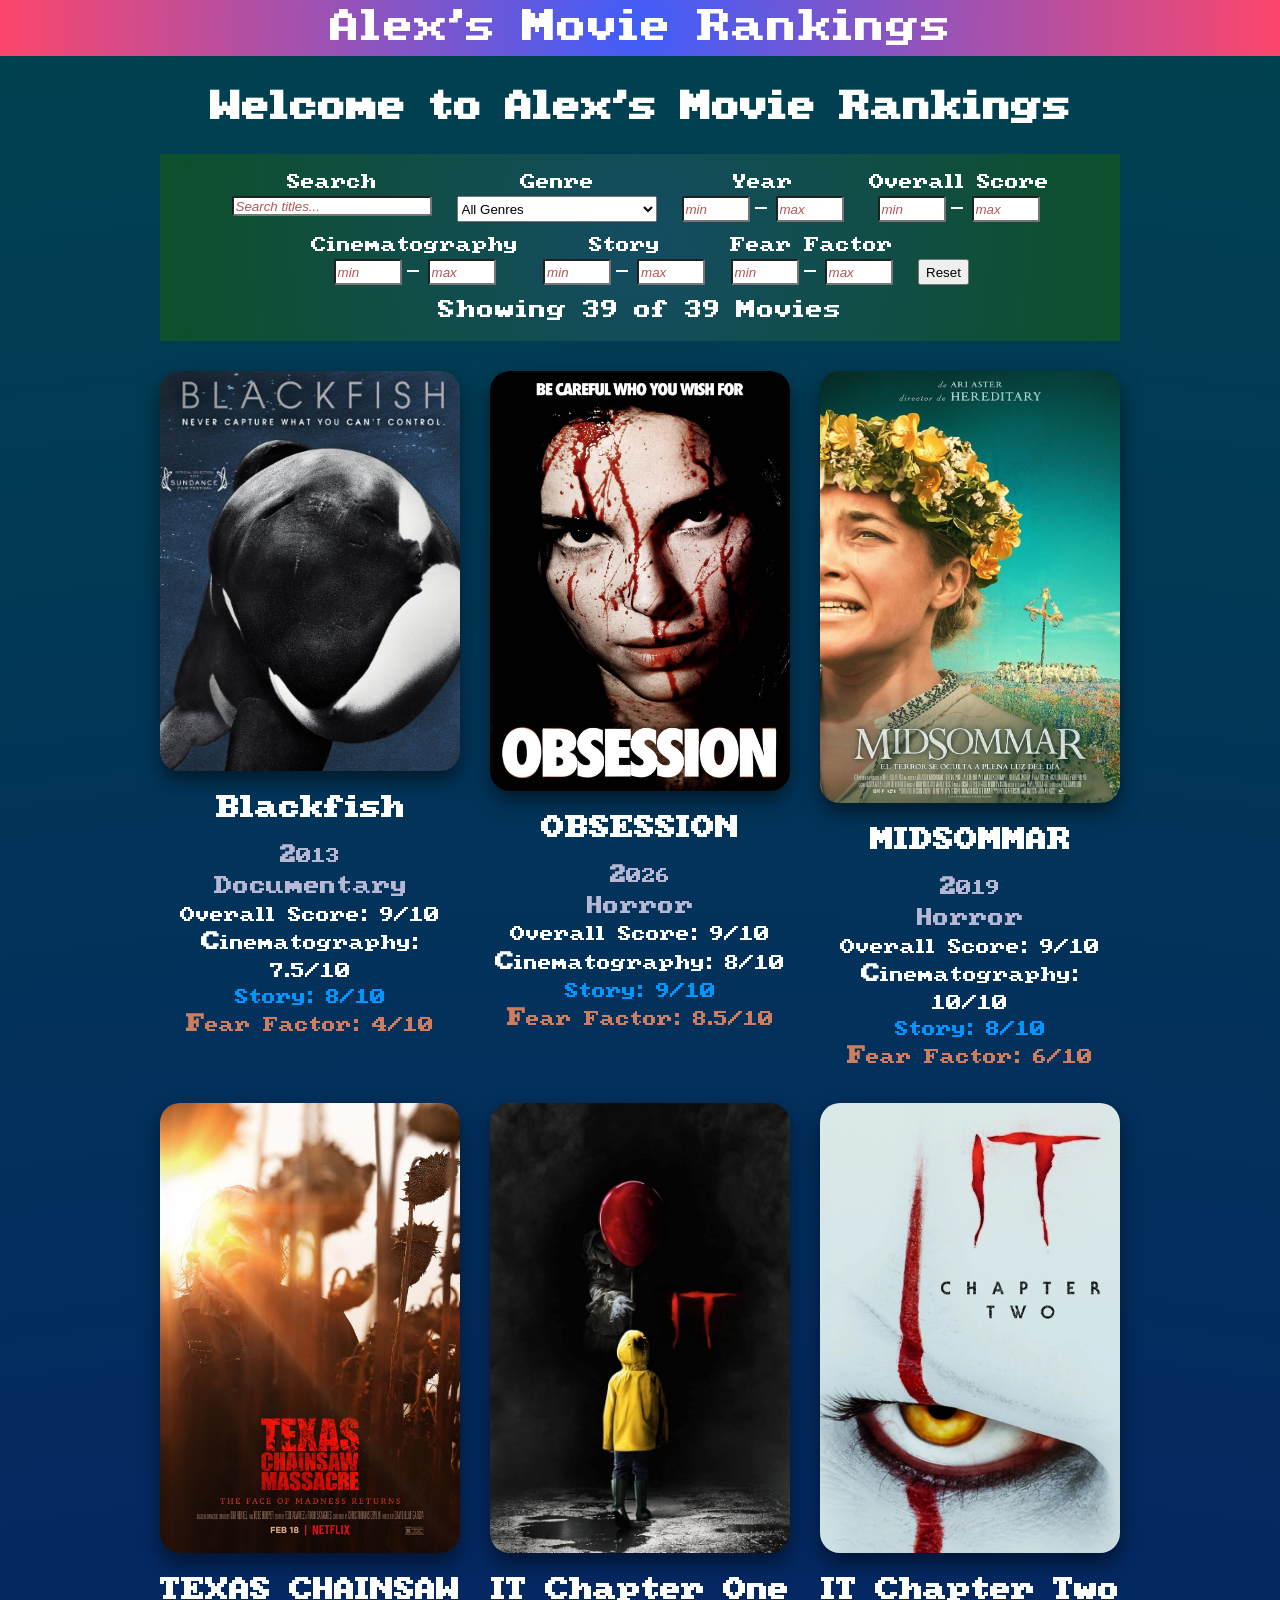
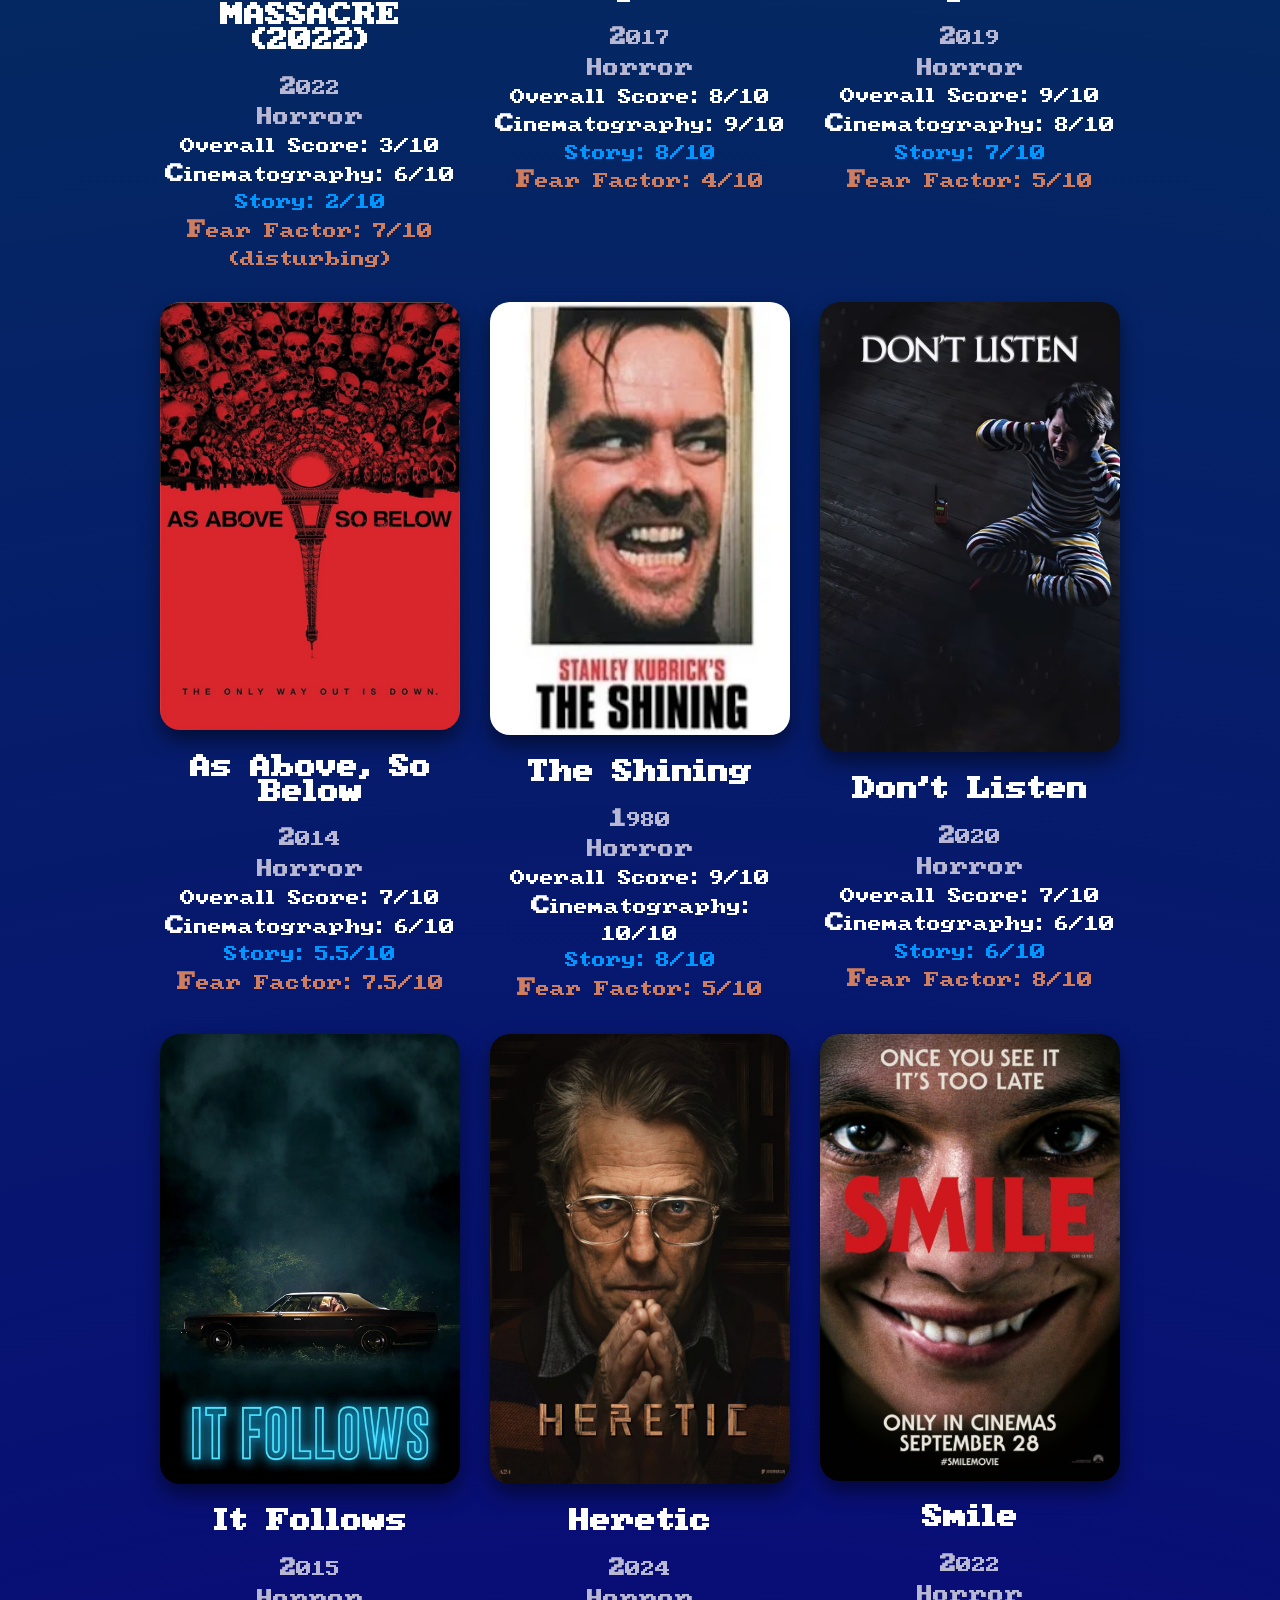
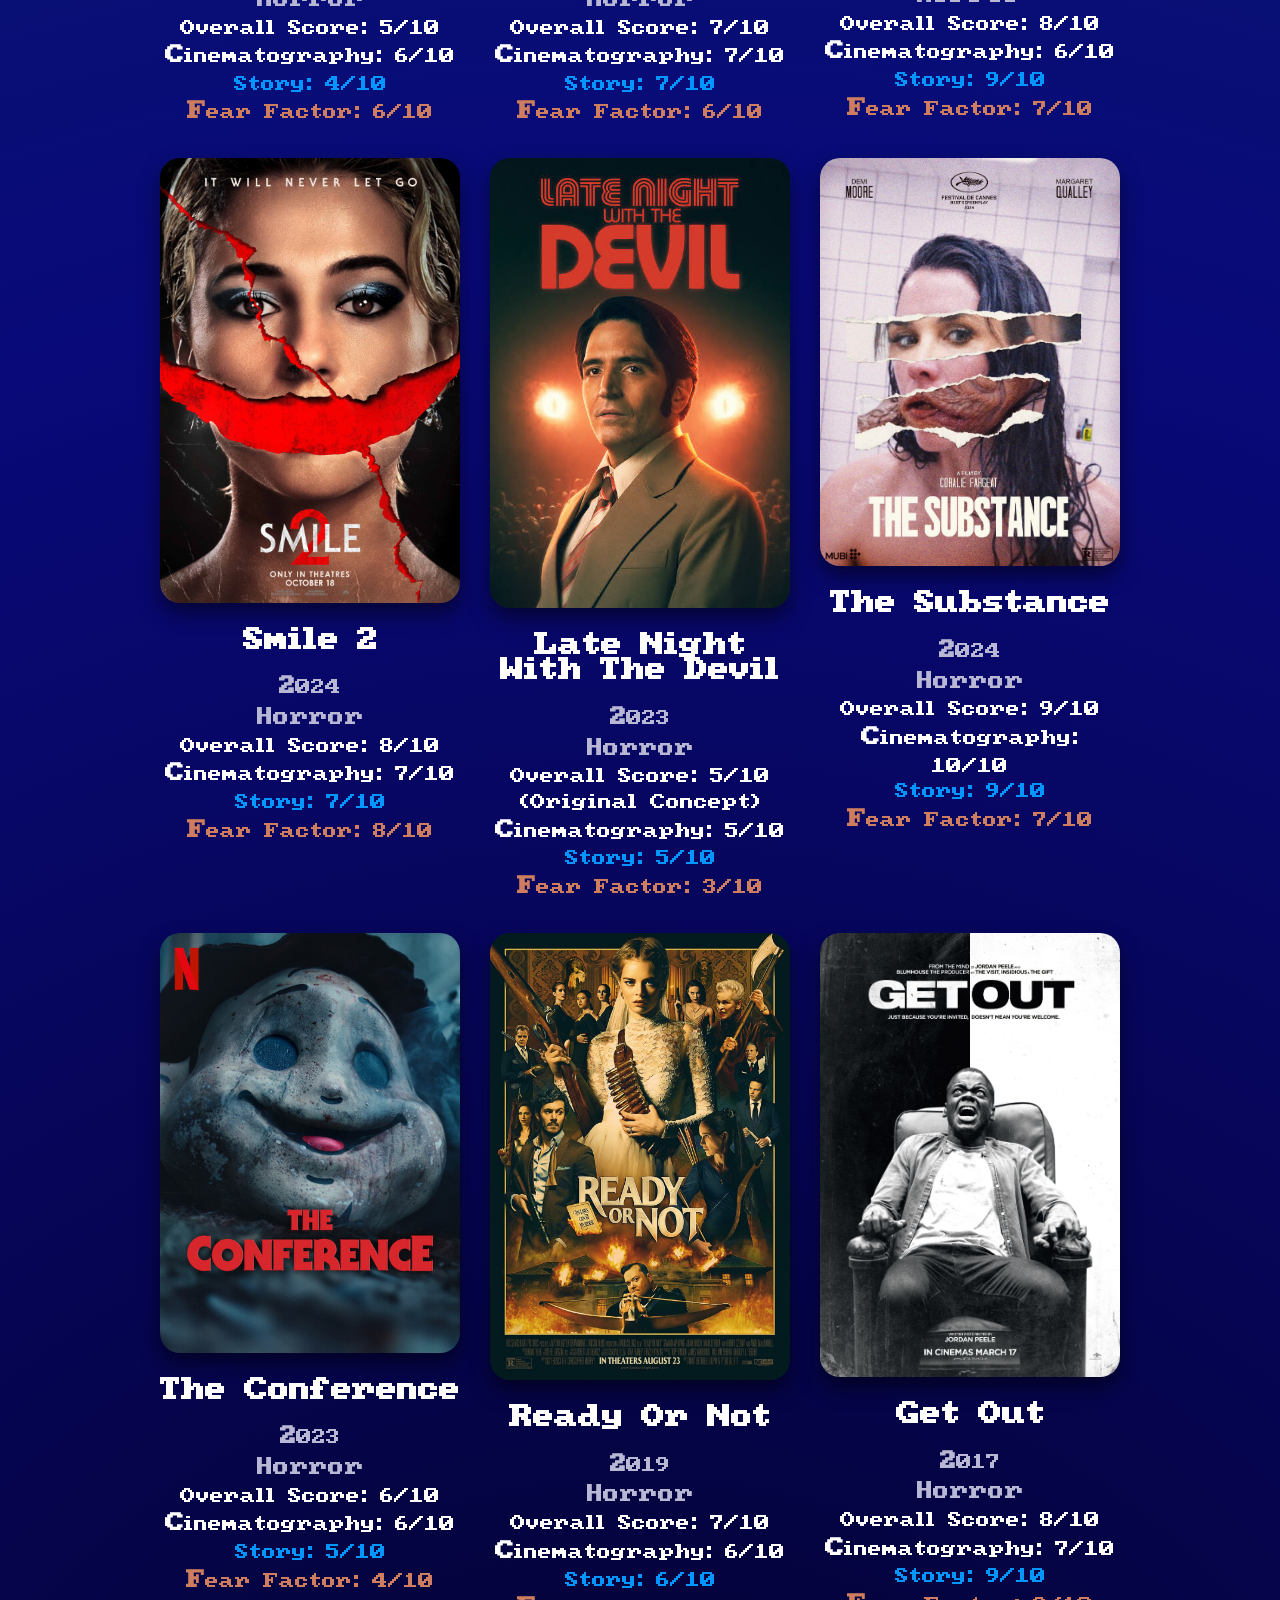
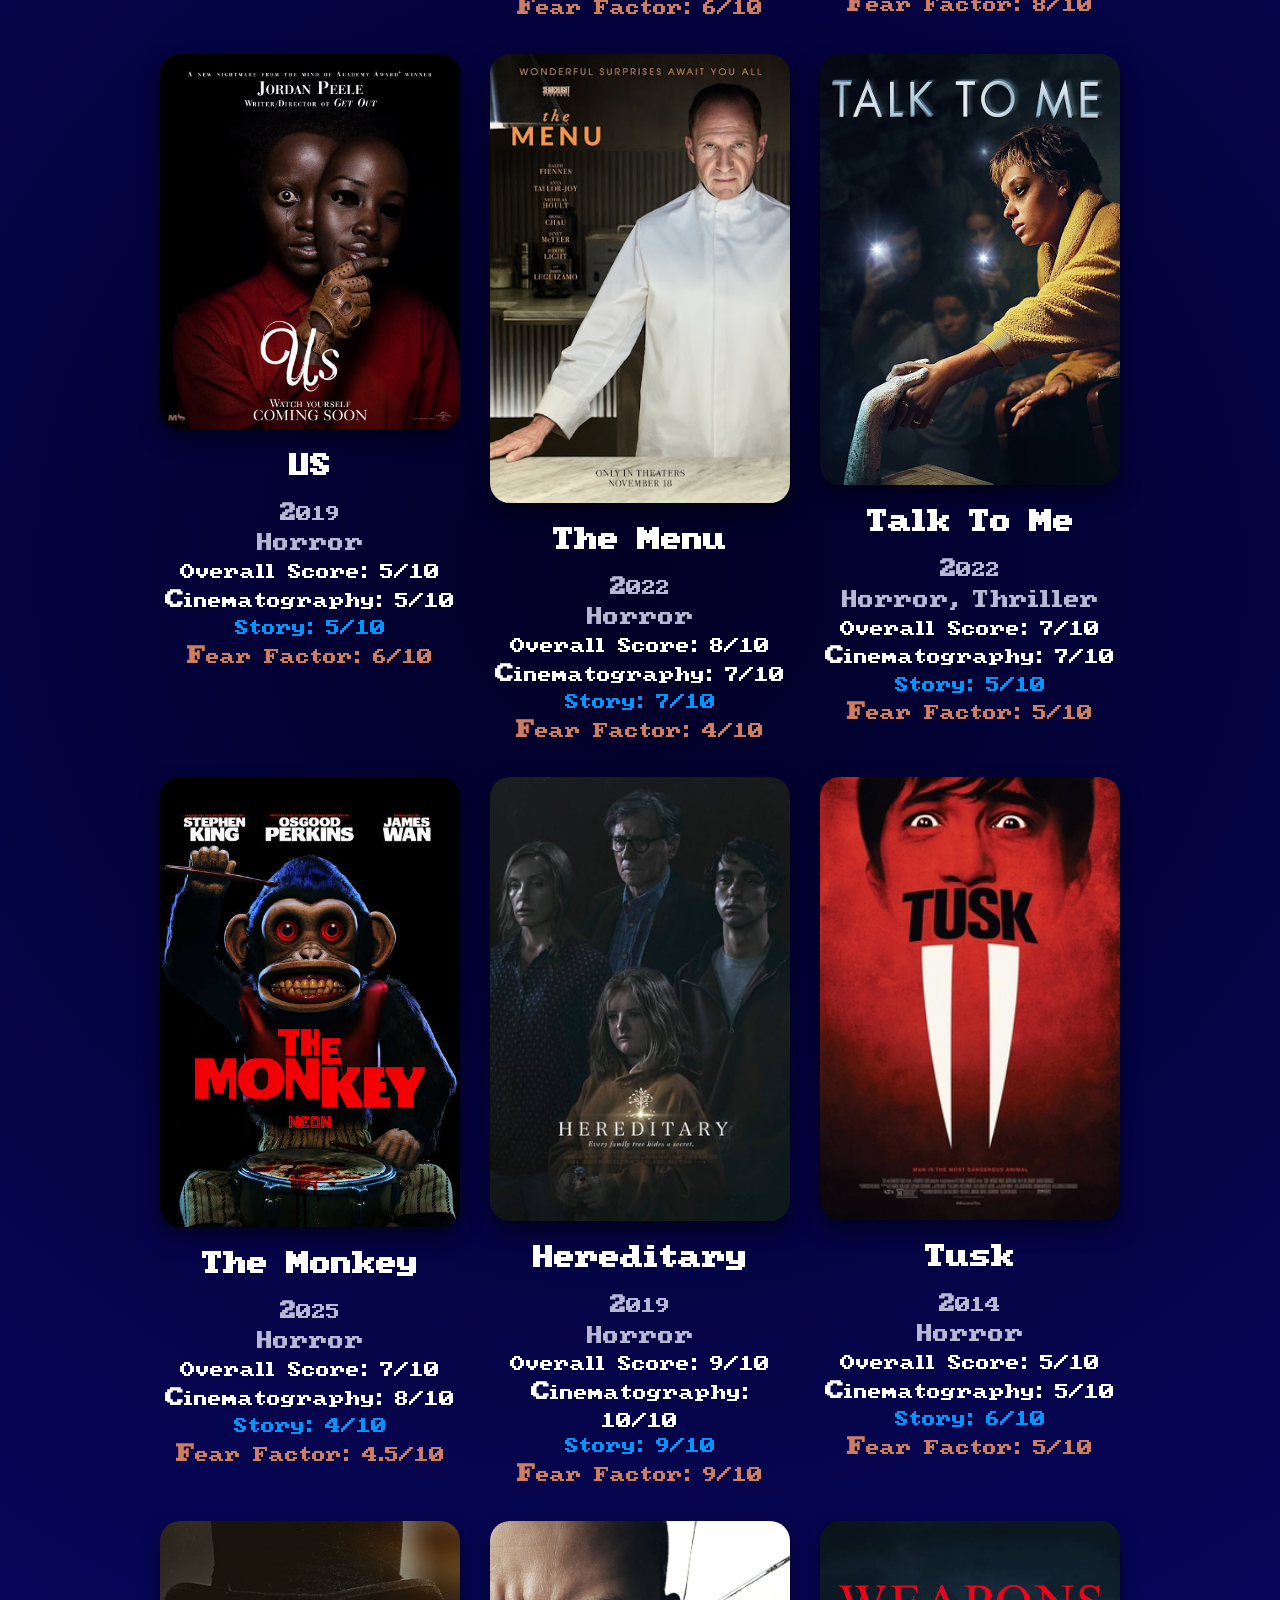
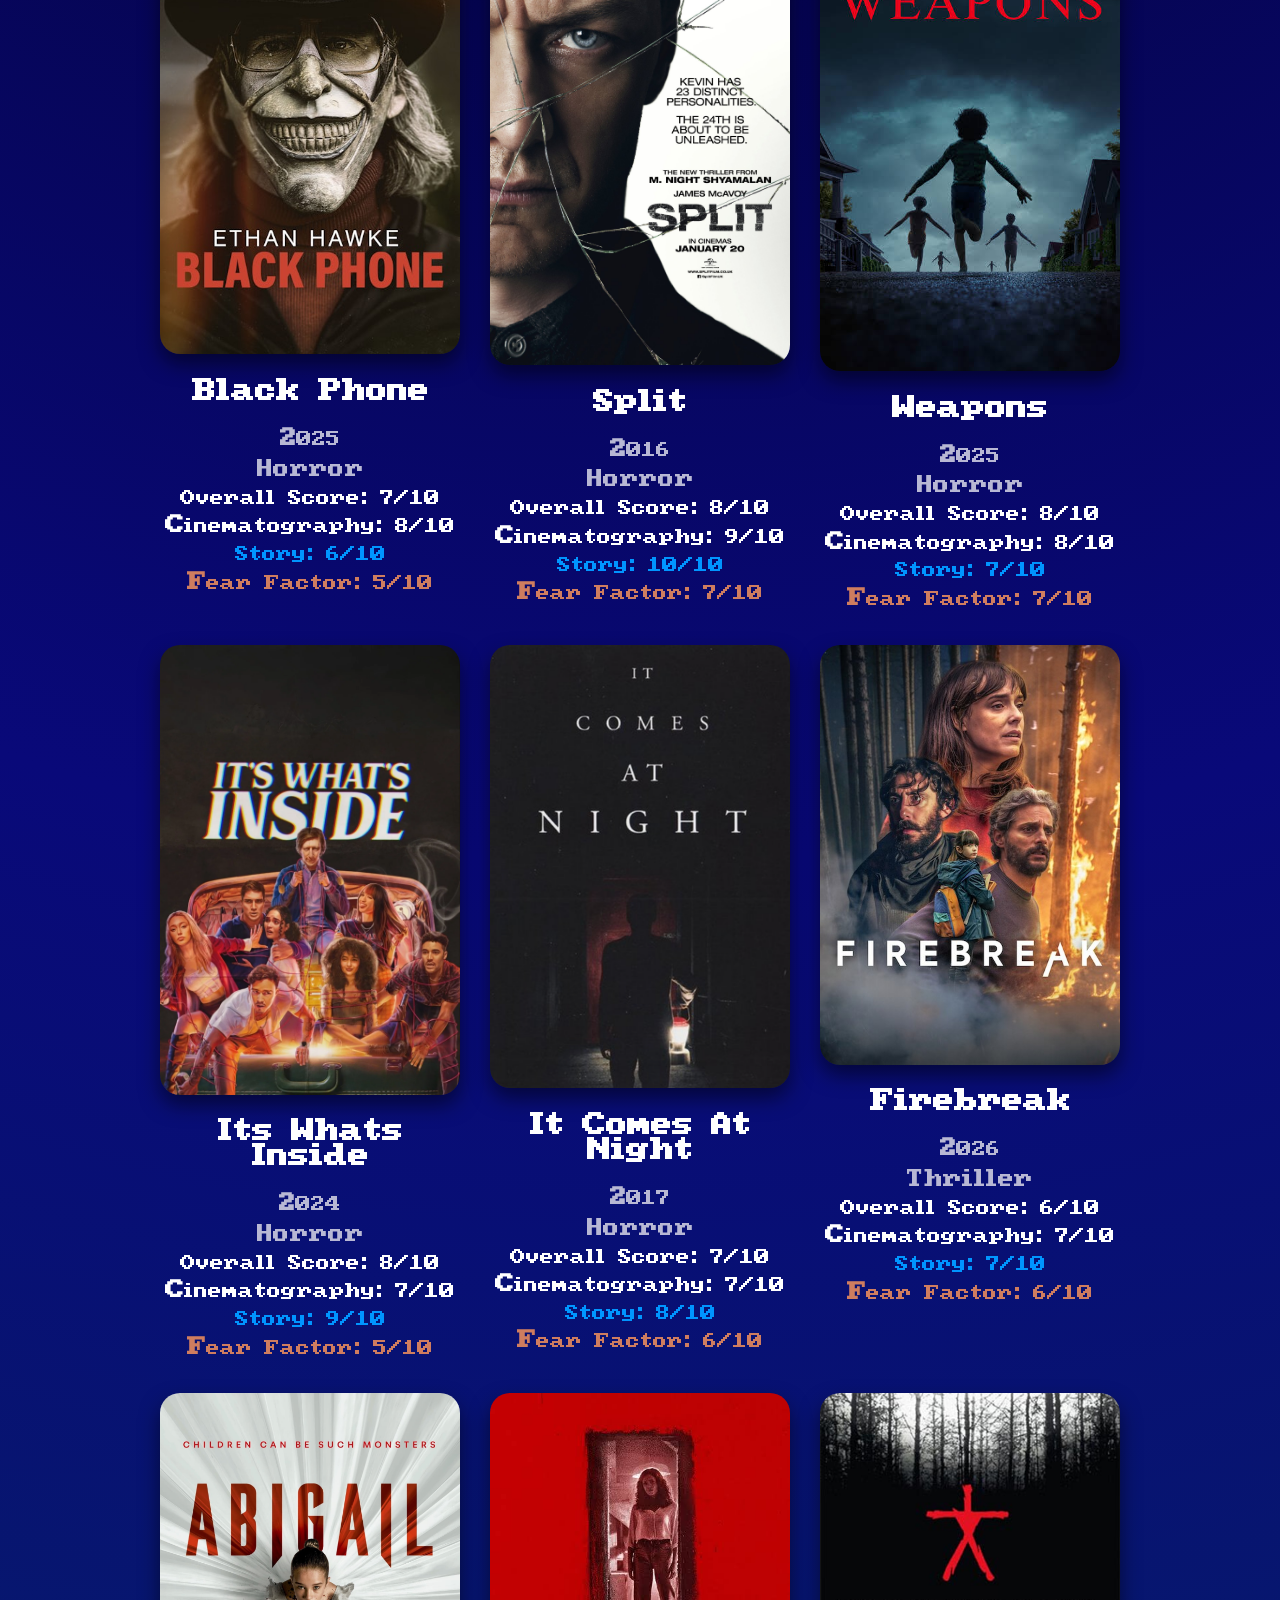
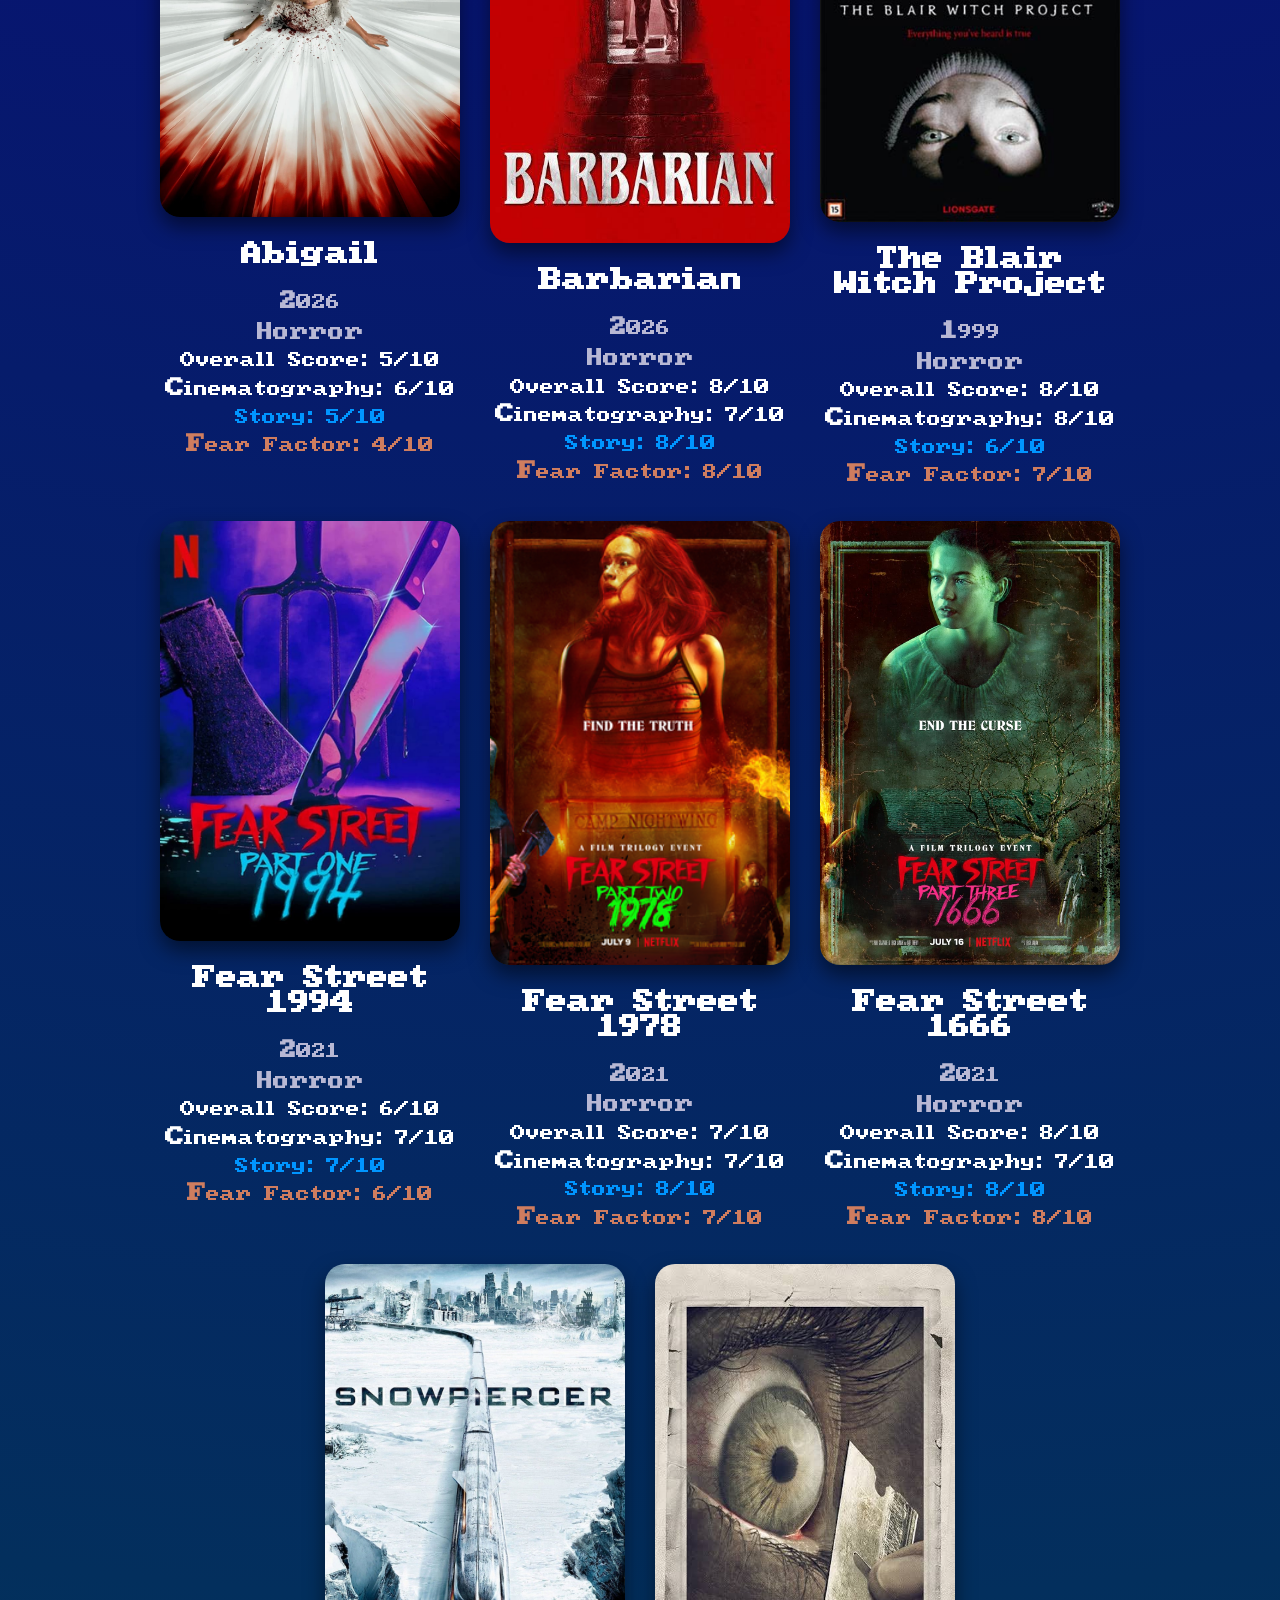
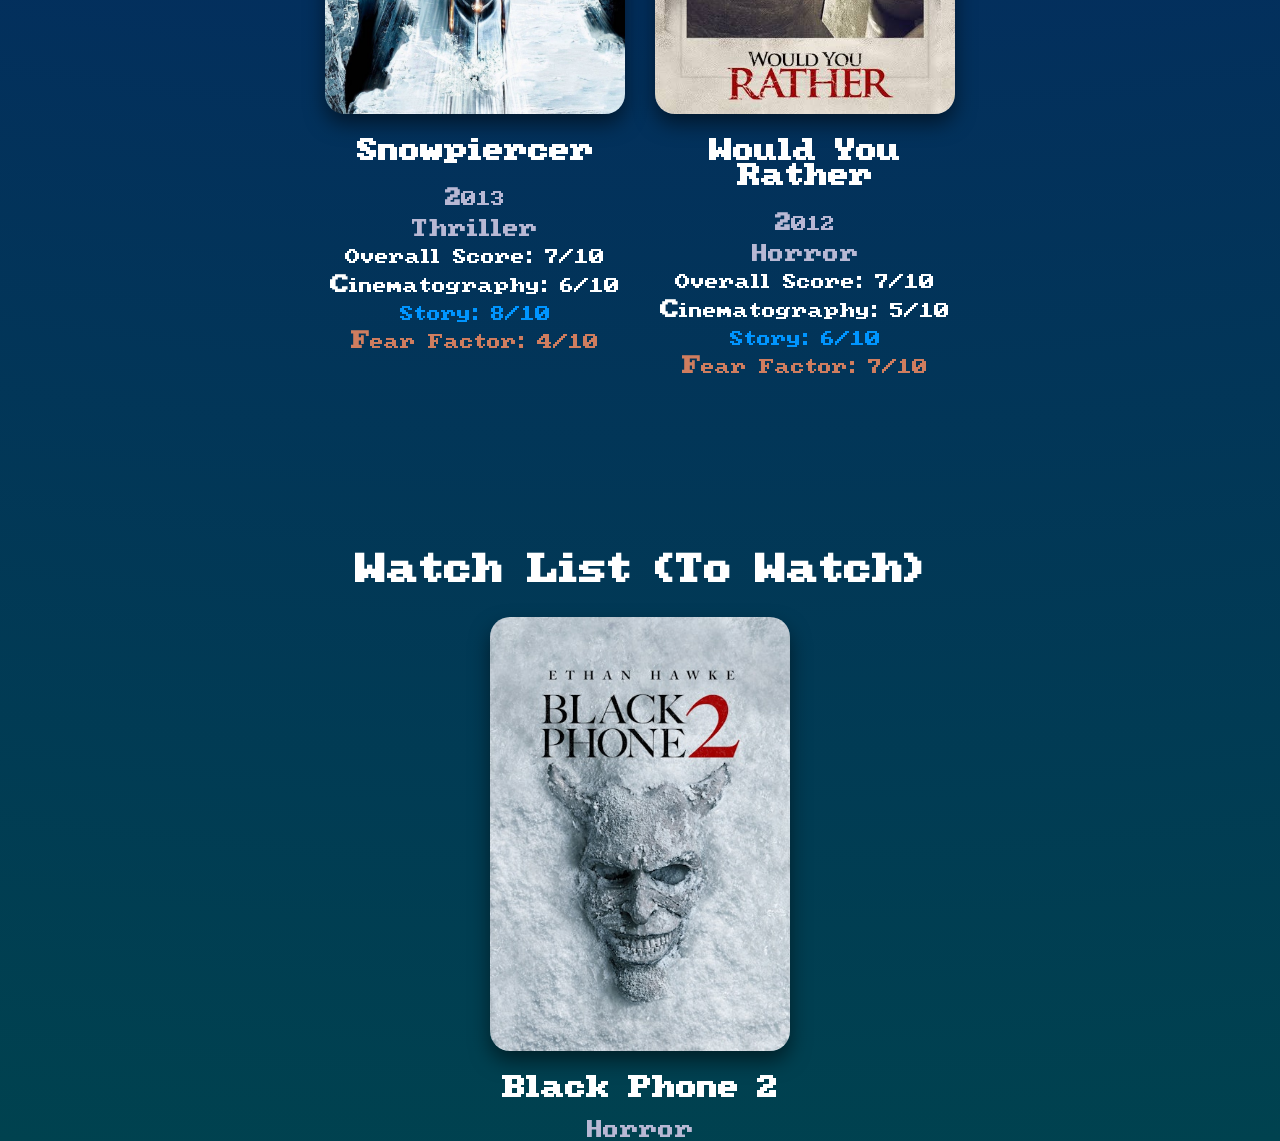
<file: index.html>
<!doctype html>
<html lang="en">
  <head>
    <meta charset="UTF-8" />
    <meta name="viewport" content="width=device-width, initial-scale=1.0" />
    <link rel="stylesheet" href="style.css" />
    <title>Alex's Movie Rankings</title>
    <link rel="icon" type="image/x-icon" href="images/base-favicon.png" />
  </head>
  <body>
    <a href="index.html" class="site_header_hyperlink">Alex's Movie Rankings</a>
    <h1 class="home_welcoming">Welcome to Alex's Movie Rankings</h1>

    <div class="form_background filters">
      <div id="filters" class="filter_row"></div>
      <p id="result_count" class="movie_count filter_count"></p>
    </div>

    <div id="genre_title"></div>
    <div id="movies" class="poster-row"></div>

    <div id="watchlist_section" hidden>
      <h1 class="watch_list_title">Watch List (To Watch)</h1>
      <div id="watchlist" class="poster-row"></div>
    </div>

    <script src="js/main.js"></script>
  </body>
</html>
</file>
<file: style.css>
body {
  background: #020024;
  background: radial-gradient(
    circle,
    rgba(2, 0, 36, 1) 0%,
    rgba(9, 9, 121, 1) 35%,
    rgba(0, 66, 79, 1) 100%
  );
  min-height: 100vh;
  margin: 0;
  padding-top: 70px;
  font-family: "Pixilari";
}

@font-face {
  font-family: "Pixilari";
  src: url("fonts/pixilari\(edited\).ttf") format("truetype");
  font-weight: normal;
  font-style: normal;
}

.site_header_hyperlink {
  display: block;
  color: rgb(255, 255, 255);
  background: radial-gradient(
    circle,
    rgba(63, 94, 251, 1) 0%,
    rgba(252, 70, 107, 1) 100%
  );
  margin: 0 auto;
  padding: 10px 20px;
  text-align: center;
  text-decoration: none;
  font-size: 35px;
  position: fixed;
  top: 0;
  left: 0;
  right: 0;
  z-index: 1000;
}

.site_header_hyperlink:hover {
  background: radial-gradient(
    circle,
    rgb(30, 59, 205) 0%,
    rgb(209, 38, 72) 100%
  );
}

.page_title {
  display: block;
  color: rgb(255, 255, 255);
  background: radial-gradient(
    circle,
    rgba(42, 123, 155, 1) 0%,
    rgb(38, 145, 82) 100%
  );

  margin: 0 auto;
  padding: 10px 20px;
  text-align: center;
  text-decoration: none;
  font-size: 20px;
  position: sticky;
  top: 55px;
  z-index: 900;
}

.page_title:hover {
  background: radial-gradient(circle, rgb(20, 76, 98) 0%, rgb(13, 80, 42) 100%);
}

h1,
h2 {
  text-align: center;
  color: white;
}

.poster {
  width: 300px;
  height: auto;
  border-radius: 20px;
  box-shadow: 0 10px 20px rgba(0, 0, 0, 0.5);
  cursor: pointer;
  transition: transform 0.2s ease;
}

.poster:hover {
  transform: scale(1.05);
}

.link {
  color: #4855e7;
  text-decoration: underline;
}

.poster-row {
  display: flex;
  flex-wrap: wrap;
  justify-content: center;
  gap: 30px;
  margin-top: 30px;
}

.poster-info {
  text-align: center; 
  display: flex;
  flex-direction: column;
  align-items: center;
  width: 300px; 
}

.poster-info ul {
  list-style: none;
  padding: 0;
  margin: 0;
  line-height: 1.6; 
  width: 100%; 
  word-wrap: break-word;
  overflow-wrap: break-word;
}

.poster-row a {
  color: white;
  text-decoration: none;
}

.poster-row a:hover {
  text-decoration: none;
  color: white;
}

.watch_list_title {
  padding-top: 150px;
}

@media screen and (max-width: 750px) {
  .home_welcoming {
    padding-top: 50px;
  }
}

.form_background {
  width: 75%;
  height: auto;
  padding: 20px;
  background: radial-gradient(circle, rgb(20, 76, 98) 0%, rgb(13, 80, 42) 100%);
}

.form_field {
  align-self: center;
}

form {
  color: #020024;
  padding: 10px;
}

input {
  width: 200px;
  height: 20px;
  border-radius: 5%;
}

input:focus {
  background-color: rgb(227, 238, 144);
  scale: 1.05;
  transition: all 0.5s;
}

::placeholder {
  color: rgb(176, 87, 87);
  font-style: italic;
}

li:first-child {
  color: #b8b8d4;
}

li:last-child {
  color: rgb(207, 125, 95);
}

li:nth-child(4) {
  color: rgb(0, 149, 255);
}

li:nth-child(odd)::first-letter {
  font-size: 120%;
  font-weight: bold;
}

.fabulous_animation {
  width: 100px;
  height: 100px;
  margin: 0 auto;
  display: block;
  animation: spin 4s linear infinite;
}

@keyframes spin {
  from {
    transform: rotate(0deg);
  }
  to {
    transform: rotate(360deg);
  }
}

.movie_count {
  text-align: center;
  font-size: 20px;
}


.filters {
  margin: 30px auto 0;
  box-sizing: border-box;
}

.filter_row {
  display: flex;
  flex-wrap: wrap;
  justify-content: center;
  gap: 15px 25px;
}

.filter_group {
  display: flex;
  flex-direction: column;
  align-items: center;
  color: white;
  gap: 5px;
}

.filter_group select {
  height: 26px;
  width: 200px;
}

.filter_range {
  display: flex;
  align-items: center;
  gap: 5px;
}

.filter_range input {
  width: 60px;
}

.filter_count {
  color: white;
  margin: 15px 0 0;
}

.filter_reset {
  align-self: flex-end;
  height: 26px;
  cursor: pointer;
}

.no_results {
  color: white;
  text-align: center;
  width: 100%;
}

.genre_label {
  display: block;
  font-size: 120%;
  color: #b8b8d4;
}
</file>
